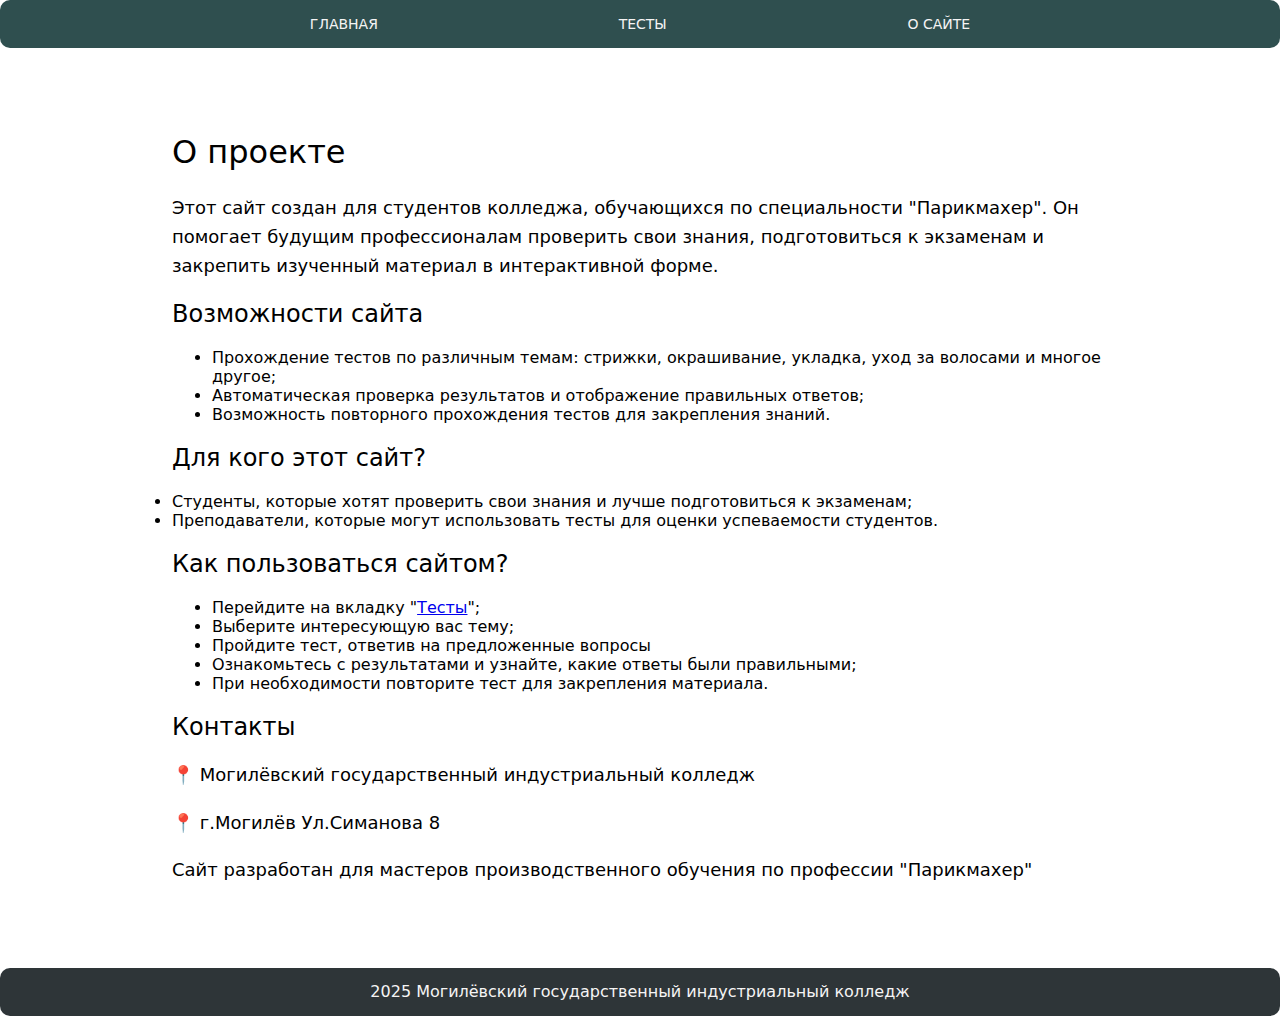
<file: about.html>
<!DOCTYPE html>
<html lang="ru">
<head>
    <!-- Yandex.Metrika counter -->
<script type="text/javascript" >
   (function(m,e,t,r,i,k,a){m[i]=m[i]||function(){(m[i].a=m[i].a||[]).push(arguments)};
   m[i].l=1*new Date();
   for (var j = 0; j < document.scripts.length; j++) {if (document.scripts[j].src === r) { return; }}
   k=e.createElement(t),a=e.getElementsByTagName(t)[0],k.async=1,k.src=r,a.parentNode.insertBefore(k,a)})
   (window, document, "script", "https://mc.yandex.ru/metrika/tag.js", "ym");

   ym(100668628, "init", {
        clickmap:true,
        trackLinks:true,
        accurateTrackBounce:true,
        webvisor:true
   });
</script>
<noscript><div><img src="https://mc.yandex.ru/watch/100668628" style="position:absolute; left:-9999px;" alt="" /></div></noscript>
<!-- /Yandex.Metrika counter -->
     <meta charset="UTF-8" />
  <meta http-equiv="X-UA-Compatible" content="IE=edge" />
  <!-- Адаптивная верстка для мобильных устройств -->
  <meta name="viewport" content="width=device-width, initial-scale=1.0" />

  <title>О нас</title>

  <!-- Описание страницы (отображается в поиске под заголовком) -->
  <meta name="description" content="Онлайн-платформа для прохождения тестов по профессии парикмахер. Учись, проверяй знания и готовься к экзаменам." />

  <!-- Ключевые слова (ранее использовались для SEO, сейчас почти игнорируются) -->
  <meta name="keywords" content="Тесты, парикмахер, могилев, МГИК, индустриальный колледж, тесты для парикмахеров, обучение" />

  <!-- Разрешить индексировать страницу и переходить по ссылкам -->
  <meta name="robots" content="index, follow" />

  <!-- Значок сайта (отображается в браузере во вкладке) -->
  <link rel="icon" href="лого.png" type="image/x-icon" />

  <!-- Open Graph — данные для отображения ссылки при публикации в соцсетях -->
  <meta property="og:title" content="О нас" />
  <meta property="og:description" content="Онлайн-платформа для прохождения тестов по профессии парикмахер. Учись, проверяй знания и готовься к экзаменам." />
  <meta property="og:image" content="https://twailaity.github.io/img/preview.jpg" />
  <meta property="og:url" content="https://twailaity.github.io/about.html" />
  <meta property="og:type" content="website" />
  <meta property="og:locale" content="ru_RU" />

  <!-- Структурированные данные schema.org для лучшего понимания страницы поисковиками -->
<script type="application/ld+json">
{
  "@context": "https://schema.org",
  "@type": "EducationalOrganization",  // Тип: образовательная организация
  "name": "Сайт тестов для парикмахеров",
  "url": "https://twailaity.github.io/about.html",
  "logo": "https://twailaity.github.io/лого.png",
  "description": "Онлайн-платформа для прохождения тестов по профессии парикмахер. Учись, проверяй знания и готовься к экзаменам."
}
</script>
    <link rel="stylesheet" href="style.css">
    <link rel="" href="script.js"> 
</head>
<body>
  <header>
    <ul>
      <li><a href="index.html">Главная</a></li>
      <li><a href="tests.html">Тесты</a></li>
      <li><a href="about.html">О сайте</a></li>
    </ul>
  </header>

  <section class="content">
    <h1> О проекте</h1>

    <p>Этот сайт создан для студентов колледжа, обучающихся по специальности "Парикмахер". Он помогает будущим профессионалам проверить свои знания, подготовиться к экзаменам и закрепить изученный материал в интерактивной форме.</p>
   
    <h2>Возможности сайта</h2>
    <ul>
        <li>Прохождение тестов по различным темам: стрижки, окрашивание, укладка, уход за волосами и многое другое;</li>
        <li>Автоматическая проверка результатов и отображение правильных ответов;</li>
        <li>Возможность повторного прохождения тестов для закрепления знаний.</li>
    </ul>

    <h2>Для кого этот сайт?</h2>
    
    <ui>
    <li>Студенты, которые хотят проверить свои знания и лучше подготовиться к экзаменам;</li>    
   <li>Преподаватели, которые могут использовать тесты для оценки успеваемости студентов.</li>
    </ui> 

   <h2> Как пользоваться сайтом?</h2>
   <ul>
    <li>Перейдите на вкладку "<a href="tests.html">Тесты</a>";</li>
    <li>Выберите интересующую вас тему;</li>
    <li>Пройдите тест, ответив на предложенные вопросы</li>
    <li>Ознакомьтесь с результатами и узнайте, какие ответы были правильными;</li>
    <li>При необходимости повторите тест для закрепления материала.</li>
  </ul>
    <h2>Контакты<h2>
    <p>📍 Могилёвский государственный индустриальный колледж</p>
    <p>📍 г.Могилёв Ул.Симанова 8</p>
  <p>Сайт разработан для мастеров производственного обучения по профессии "Парикмахер"</p>
  </section>

<footer>
    2025 Могилёвский государственный индустриальный колледж
</footer>
</body>
</html>
</file>
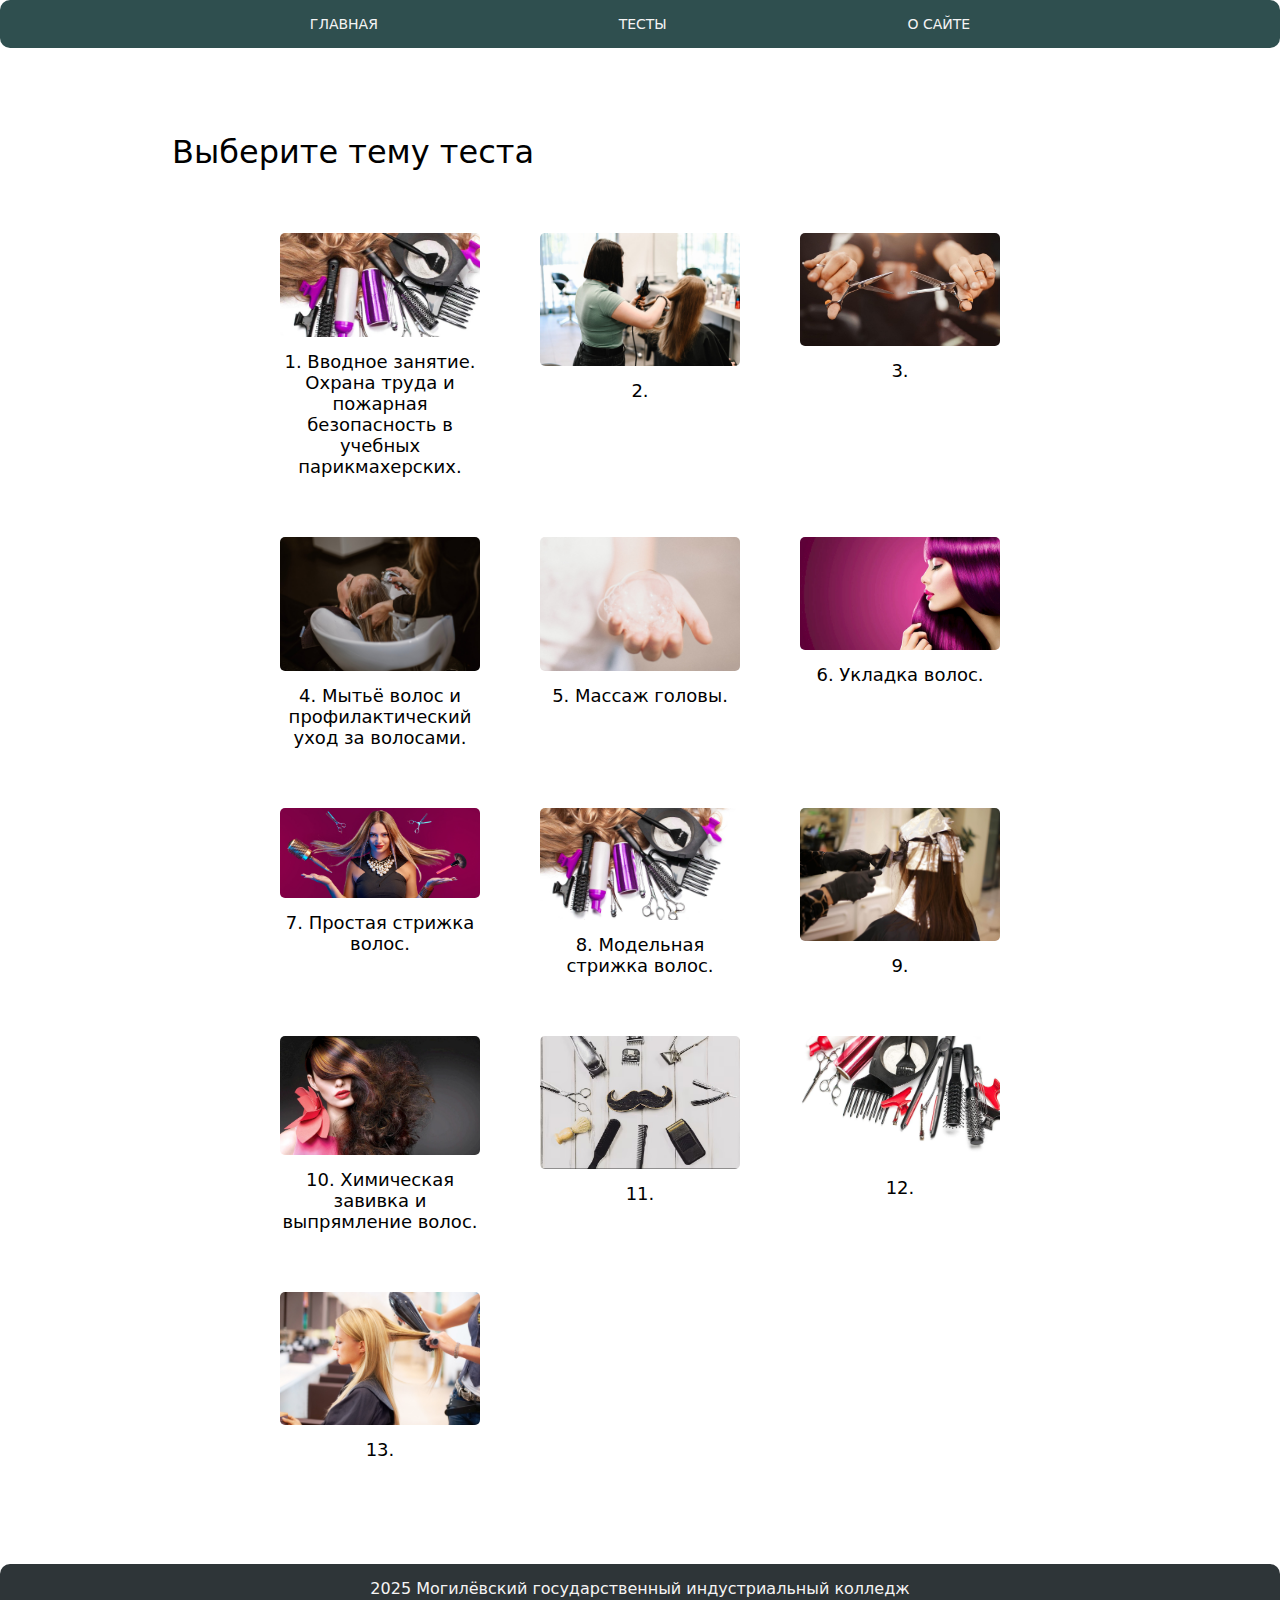
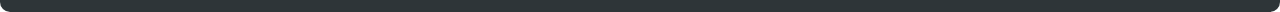
<file: tests.html>
<!DOCTYPE html>
<html lang="ru">
<head>
    <!-- Yandex.Metrika counter -->
<script type="text/javascript" >
   (function(m,e,t,r,i,k,a){m[i]=m[i]||function(){(m[i].a=m[i].a||[]).push(arguments)};
   m[i].l=1*new Date();
   for (var j = 0; j < document.scripts.length; j++) {if (document.scripts[j].src === r) { return; }}
   k=e.createElement(t),a=e.getElementsByTagName(t)[0],k.async=1,k.src=r,a.parentNode.insertBefore(k,a)})
   (window, document, "script", "https://mc.yandex.ru/metrika/tag.js", "ym");

   ym(100668628, "init", {
        clickmap:true,
        trackLinks:true,
        accurateTrackBounce:true,
        webvisor:true
   });
</script>
<noscript><div><img src="https://mc.yandex.ru/watch/100668628" style="position:absolute; left:-9999px;" alt="" /></div></noscript>
<!-- /Yandex.Metrika counter -->
        <meta charset="UTF-8" />
  <meta http-equiv="X-UA-Compatible" content="IE=edge" />
  <!-- Адаптивная верстка для мобильных устройств -->
  <meta name="viewport" content="width=device-width, initial-scale=1.0" />

  <title>Тесты</title>

  <!-- Описание страницы (отображается в поиске под заголовком) -->
  <meta name="description" content="Онлайн-платформа для прохождения тестов по профессии парикмахер. Учись, проверяй знания и готовься к экзаменам." />

  <!-- Ключевые слова (ранее использовались для SEO, сейчас почти игнорируются) -->
  <meta name="keywords" content="Тесты, парикмахер, могилев, МГИК, индустриальный колледж, тесты для парикмахеров, обучение" />

  <!-- Разрешить индексировать страницу и переходить по ссылкам -->
  <meta name="robots" content="index, follow" />

  <!-- Значок сайта (отображается в браузере во вкладке) -->
  <link rel="icon" href="лого.png" type="image/x-icon" />

  <!-- Open Graph — данные для отображения ссылки при публикации в соцсетях -->
  <meta property="og:title" content="Тесты" />
  <meta property="og:description" content="Онлайн-платформа для прохождения тестов по профессии парикмахер. Учись, проверяй знания и готовься к экзаменам." />
  <meta property="og:image" content="https://twailaity.github.io/img/preview.jpg" />
  <meta property="og:url" content="https://twailaity.github.io/tests.html" />
  <meta property="og:type" content="website" />
  <meta property="og:locale" content="ru_RU" />

  <!-- Структурированные данные schema.org для лучшего понимания страницы поисковиками -->
<script type="application/ld+json">
{
  "@context": "https://schema.org",
  "@type": "EducationalOrganization",  // Тип: образовательная организация
  "name": "Сайт тестов для парикмахеров",
  "url": "https://twailaity.github.io/tests.html",
  "logo": "https://twailaity.github.io/лого.png",
  "description": "Онлайн-платформа для прохождения тестов по профессии парикмахер. Учись, проверяй знания и готовься к экзаменам."
}
</script>
    <link rel="stylesheet" href="style.css">
    <link rel="" href="script.js">
</head>
<body>
    <header>
        <ul>
          <li><a href="index.html">Главная</a></li>
          <li><a href="tests.html">Тесты</a></li>
          <li><a href="about.html">О сайте</a></li>
        </ul>
      </header>
    <section class="content">
        <h1>Выберите тему теста</h1>
        <div class="grid">
            <a href="https://learningapps.org/watch?v=pg8859cuk25" class="card" target="_blank">
                <img src="img/1.jpg" alt="Вводное занятие. Охрана труда и пожарная безопасность в учебных парикмахерских">
                <span>1. Вводное занятие. Охрана труда и пожарная безопасность в учебных парикмахерских.</span>
            </a>
            <a href="#" class="card" target="_blank">
                <img src="img/2.jpg" alt="">
                <span>2. </span>
            </a>
            <a href="#" class="card" target="_blank">
                <img src="img/3.jpg" alt="">
                <span>3. </span>
            </a>
            <a href="#" class="card" target="_blank">
                <img src="img/4.jpg" alt="Мытьё волос и профилактический уход за волосами">
                <span>4. Мытьё волос и профилактический уход за волосами.</span>
            </a>
            <a href="#" class="card" target="_blank">
                <img src="img/5.jpg" alt="Массаж головы">
                <span>5. Массаж головы.</span>
            </a>
            <a href="https://learningapps.org/watch?v=pgt6vufpj25" class="card" target="_blank">
                <img src="img/6.jpg" alt="Укладка волос">
                <span>6. Укладка волос.</span>
            </a>
            <a href="https://learningapps.org/watch?v=pye01yb5a25" class="card" target="_blank">
                <img src="img/7.jpg" alt="Простая стрижка волос">
                <span>7. Простая стрижка волос.</span>
            </a>
            <a href="https://learningapps.org/watch?v=pdunbtm3k25" class="card" target="_blank">
                <img src="img/8.jpg" alt="">
                <span>8. Модельная стрижка волос.</span>
            </a>
            <a href="#" class="card" target="_blank">
                <img src="img/9.jpg" alt="">
                <span>9. </span>
            </a>
            <a href="https://learningapps.org/watch?v=p5tru9hnt25" class="card" target="_blank">
                <img src="img/10.jpg" alt="Химическая завивка и выпрямление волос">
                <span>10. Химическая завивка и выпрямление волос.</span>
            </a>
            <a href="#" class="card" target="_blank">
                <img src="img/11.jpg" alt="">
                <span>11. </span>
            </a>
            <a href="#" class="card" target="_blank">
                <img src="img/12.jpg" alt="">
                <span>12. </span>
            </a>
            <a href="#" class="card" target="_blank">
                <img src="img/13.jpg" alt="">
                <span>13. </span>
            </a>

        </div>
    </section>
    <footer>
        2025 Могилёвский государственный индустриальный колледж
    </footer>
</body>
</html>
</file>
<file: style.css>
@use postcss-preset-env;

* {
  box-sizing: border-box;
}

:root {
  --header-bg: #2F4F4F;
  --header-bg-sticky: hsl(196, 10%, 30%, .98);
  --header-text: hsl(0, 5%, 96%);
  --header-height: 48px;
  --header-width-sticky: min(600px, 100%);
  --nav-gap: 1px;
  --nav-item-space: 8px;
  --content-space: 64px 32px;
  --btn-space: 16px 32px;
  --btn-radius: 99em;
  --hero-gap: 16px;
  --footer-bg: hsl(196, 10%, 20%);
  --footer-text: hsl(0, 5%, 96%);
  --footer-height: 48px;
}

html {
  font-family: system-ui;
  margin: 0;
  padding: 0;
}

body {
  margin: 0;
  padding: 0;
  overflow-x: hidden; /* Устраняет горизонтальный перелив */
}

header {
  border-radius: 10px;
  z-index: 1000;
  background-color: var(--header-bg);
  position: sticky;
  top: 0;
  overflow: visible;
  margin: 0 auto;
  height: var(--header-height);
}

header ul {
  display: grid;
  place-items: center;
  height: 100%;
  list-style: none;
  grid-auto-flow: column;
  gap: var(--nav-gap);
  margin: 0 auto;
  padding: 0;
  width: min(900px, 100%);
}

header li {
  margin: 0;
  padding: var(--nav-item-space);
}

header a:any-link {
  display: block;
  text-align: center;
  text-decoration: none;
  color: var(--header-text);
  font-size: 14px;
  font-weight: 500;
  text-transform: uppercase;
  overflow-wrap: break-word; /* Перенос текста в ссылках */
}

header a.active {
  font-weight: bold;
  color: var(--active-text, red);
}

.herote {
  display: grid;
  place-items: center;
  place-content: center;
  gap: var(--hero-gap);
  aspect-ratio: 16 / 9;
  background-color: var(--header-bg);
  color: var(--header-text);
}

.herote h1 {
  font-size: 64px;
  font-weight: 100;
  line-height: 1;
  margin: 0;
  overflow-wrap: break-word; /* Перенос длинных слов */
  word-break: break-word; /* Дополнительная страховка для переноса */
}

.herote p {
  font-size: 32px;
  font-weight: 200;
  line-height: 2;
  margin: 0;
  overflow-wrap: break-word; /* Перенос длинных слов */
  word-break: break-word; /* Дополнительная страховка для переноса */
}

.herote button {
  text-decoration: none;
  background: transparent;
  color: currentColor;
  appearance: none;
  border: 1px solid currentColor;
  border-radius: var(--btn-radius);
  padding: var(--btn-space);
  text-transform: uppercase;
}

.hero {
  border-radius: 10px;
  background-image: url('img/img.jpg');
  background-size: cover;
  background-position: center;
  display: grid;
  place-items: center;
  place-content: center;
  gap: var(--hero-gap);
  aspect-ratio: 16 / 9;
  background-color: var(--header-bg);
  color: var(--header-text);
}

.hero h1 {
  font-size: 64px;
  font-weight: 100;
  line-height: 1;
  margin: 0;
  overflow-wrap: break-word; /* Перенос длинных слов */
  word-break: break-word; /* Дополнительная страховка для переноса */
}

.hero p {
  font-size: 32px;
  font-weight: 200;
  line-height: 2;
  margin: 0;
  overflow-wrap: break-word; /* Перенос длинных слов */
  word-break: break-word; /* Дополнительная страховка для переноса */
}

.hero button {
  text-decoration: none;
  background: transparent;
  color: currentColor;
  appearance: none;
  border: 1px solid currentColor;
  border-radius: var(--btn-radius);
  padding: var(--btn-space);
  text-transform: uppercase;
}

.content {
  width: 100%; /* Полная ширина для мобильных устройств */
  max-width: 1000px; /* Ограничение ширины на больших экранах */
  padding: var(--content-space);
  margin: auto;
}

.content h1 {
  font-weight: 200;
  overflow-wrap: break-word; /* Перенос длинных слов */
  word-break: break-word; /* Дополнительная страховка для переноса */
}

.content h2 {
  font-weight: 300;
  overflow-wrap: break-word; /* Перенос длинных слов */
  word-break: break-word; /* Дополнительная страховка для переноса */
}

.content p {
  font-size: 18px;
  line-height: 1.618;
  overflow-wrap: break-word; /* Перенос длинных слов */
  word-break: break-word; /* Дополнительная страховка для переноса */
}

footer {
  border-radius: 10px;
  background-color: var(--footer-bg);
  color: var(--footer-text);
  height: var(--footer-height);
  display: grid;
  place-items: center;
  justify-content: center; /* Выравнивание по горизонтали */
}

@supports (animation-timeline: scroll()) {
  header {
    animation: header ease-in-out both;
    animation-timeline: scroll();
    animation-range: 0 90vh;
  }

  @keyframes header {
    0% {
      width: 100%;
    }
    70% {
      width: 100%;
      border-radius: 0;
      translate: 0 -100%;
      background-color: var(--header-bg);
    }
    90% {
      top: 0;
      width: var(--header-width-sticky);
      translate: 0 -100%;
      box-shadow: 0 0 0 rgba(0 0 0 / 0);
    }
    100% {
      width: var(--header-width-sticky);
      background-color: var(--header-bg-sticky);
      top: 12px;
      height: 48px;
      border-radius: 99em;
      translate: 0 0;
      box-shadow: inset 0 1px 1px white, 0 0 1px rgba(0 0 0 / 0.9), 0 8px 14px rgba(0 0 0 / 0.3);
    }
  }
}

.card {
  background: #ffffff;
  border: 2px rgb(45, 52, 53);
  padding: 20px;
  border-radius: 10px;
  text-align: center;
  transition: transform 0.3s;
}

.card img {
  width: 100%;
  height: auto;
  border-radius: 5px;
}

.card span {
  display: block;
  margin-top: 10px;
  font-size: 18px;
  overflow-wrap: break-word; /* Перенос длинных слов */
  word-break: break-word; /* Дополнительная страховка для переноса */
}

.card:hover {
  transform: scale(1.05);
  box-shadow: 0 0 20px rgb(45, 52, 53);
}

.card {
  text-decoration: none;
  color: inherit;
  display: block;
}

.grid {
  display: grid;
  grid-template-columns: repeat(auto-fit, minmax(200px, 1fr));
  gap: 20px;
  padding: 20px;
  max-width: 800px;
  margin: auto;
}

/* Медиазапросы для мобильных устройств */
@media (max-width: 768px) {
  .content {
    padding: 32px 16px; /* Уменьшение отступов на маленьких экранах */
  }

  .hero h1, .herote h1 {
    font-size: 48px; /* Уменьшение размера шрифта для мобильных */
  }

  .hero p, .herote p {
    font-size: 24px; /* Уменьшение размера шрифта для мобильных */
  }

  header ul {
    width: 100%; /* Полная ширина для навигации на мобильных */
  }

  .grid {
    grid-template-columns: 2fr; /* Одна колонка на мобильных */
  }
}

@media (max-width: 480px) {
  .hero h1, .herote h1 {
    font-size: 36px; /* Еще меньший размер для очень маленьких экранов */
  }

  .hero p, .herote p {
    font-size: 18px; /* Еще меньший размер для очень маленьких экранов */
  }

  .content p {
    font-size: 16px; /* Уменьшение текста для мобильных */
  }
}
</file>
